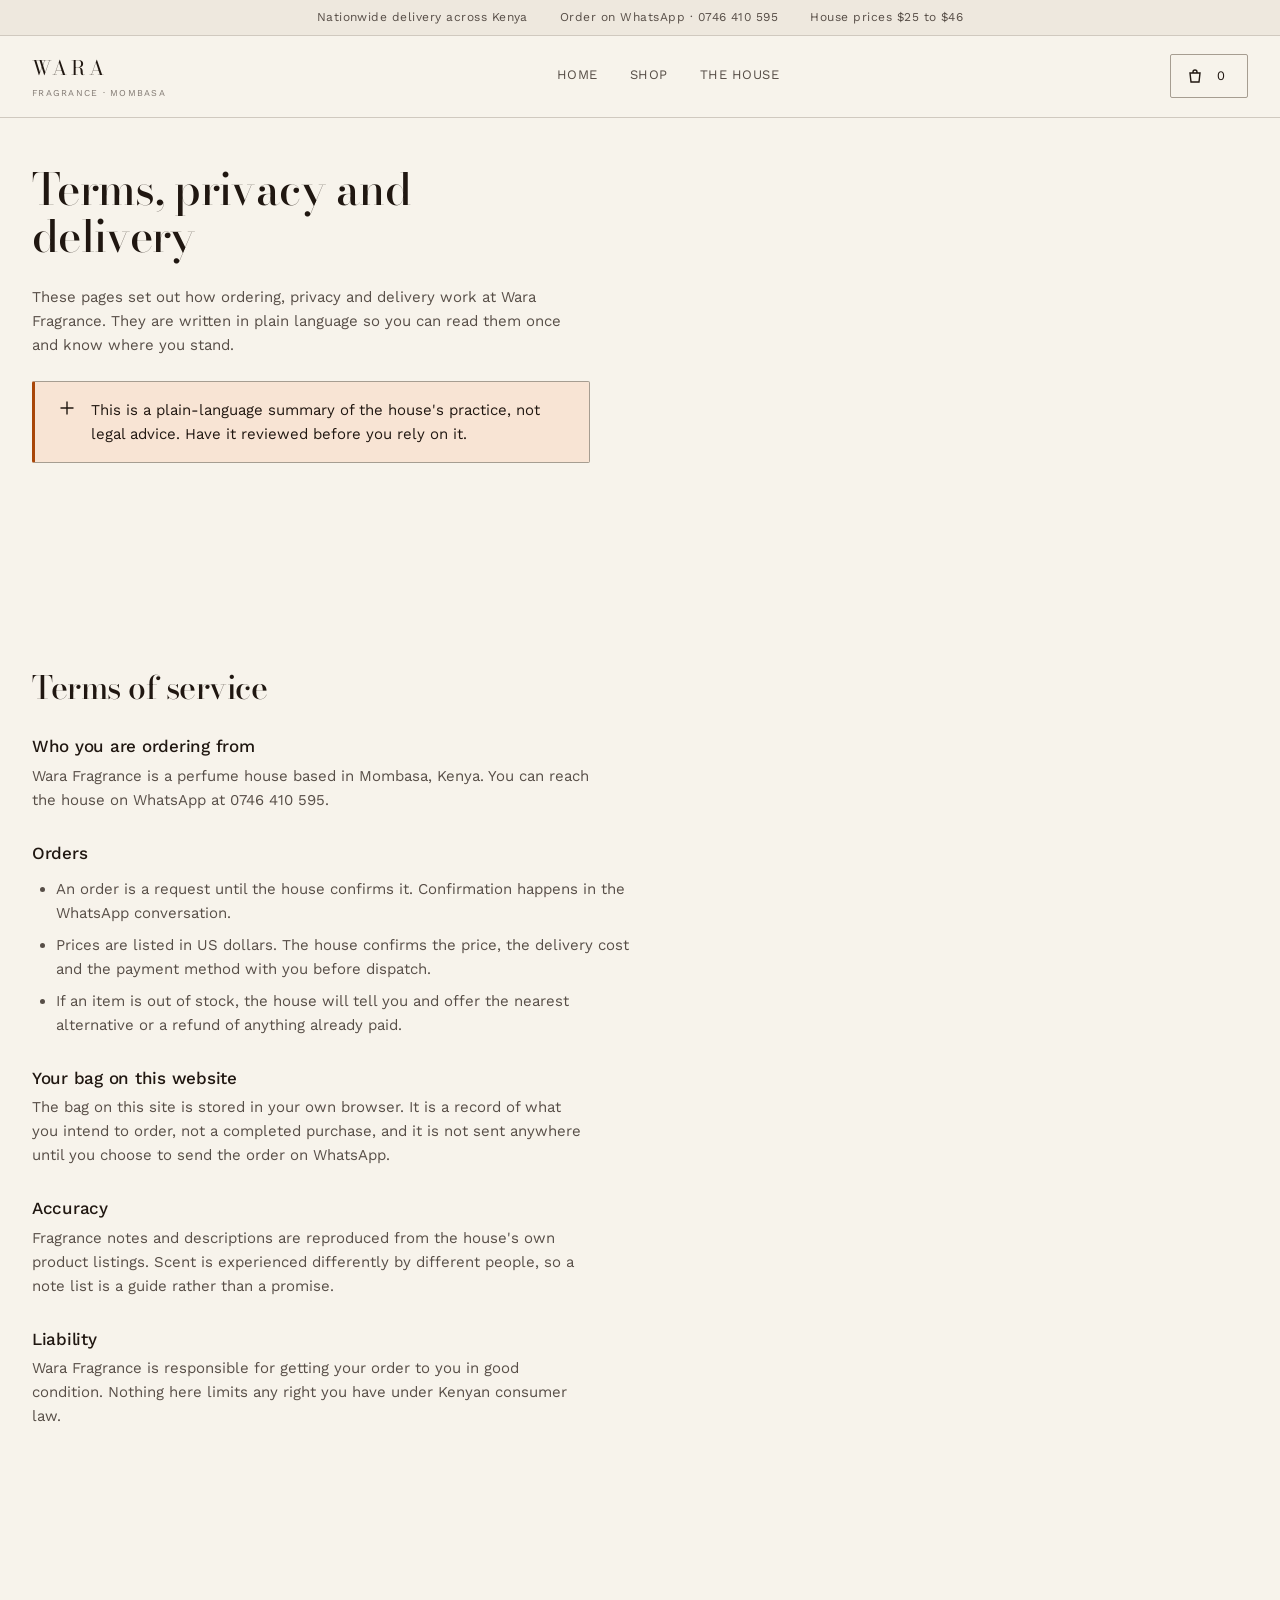
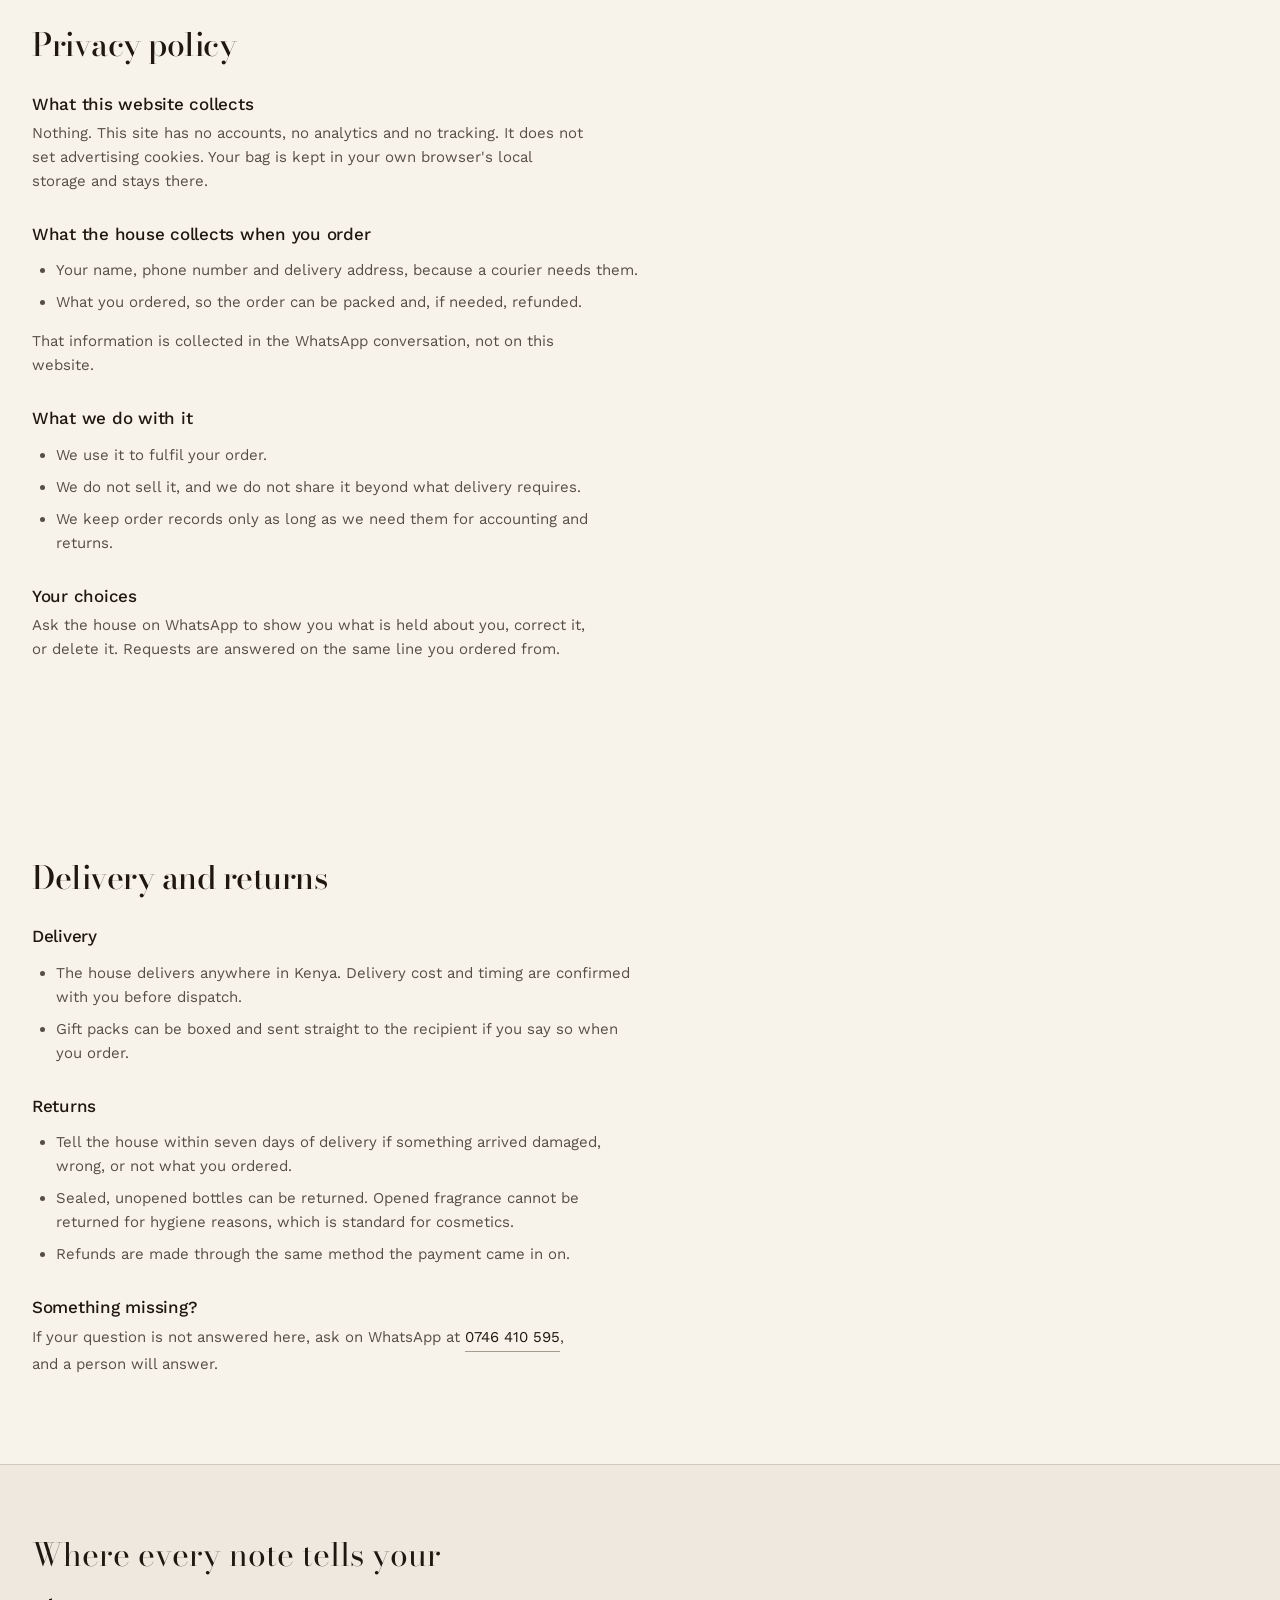
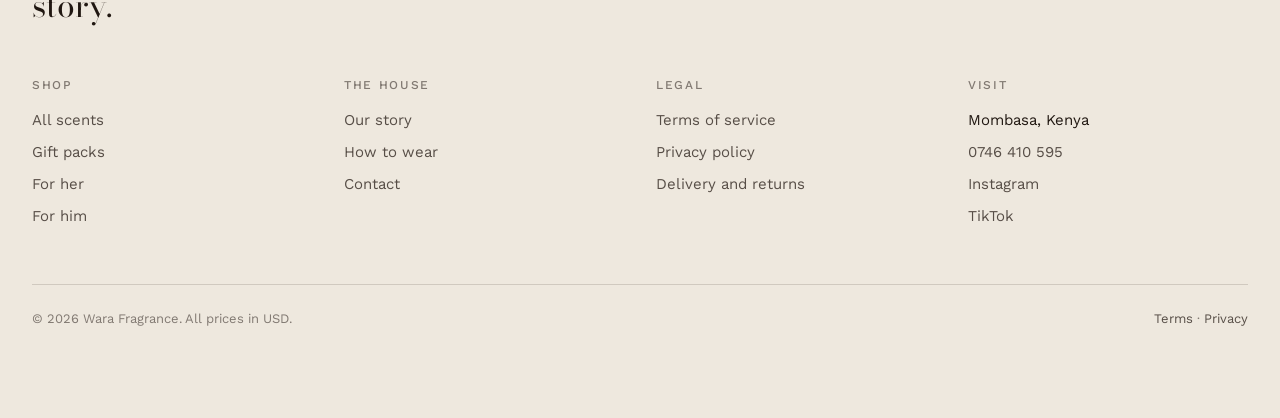
<file: legal.html>
<!DOCTYPE html>
<html lang="en">
<head>
<meta charset="utf-8">
<meta name="viewport" content="width=device-width, initial-scale=1">
<title>Terms, privacy and delivery · Wara Fragrance</title>
<meta name="description" content="Plain-language terms of service, privacy policy, and delivery and returns information for Wara Fragrance, Mombasa.">
<link rel="preconnect" href="https://fonts.googleapis.com">
<link rel="preconnect" href="https://fonts.gstatic.com" crossorigin>
<link href="https://fonts.googleapis.com/css2?family=Bodoni+Moda:opsz,wght@6..96,400..600&family=Work+Sans:wght@400;500&display=swap" rel="stylesheet">
<link rel="stylesheet" href="css/site.css">
</head>
<body>
<a class="skip" href="#main">Skip to content</a>

<div class="ticker">
  <div class="shell">
    <ul>
      <li>Nationwide delivery across Kenya</li>
      <li>Order on WhatsApp · 0746 410 595</li>
      <li>House prices $25 to $46</li>
    </ul>
  </div>
</div>

<header class="masthead">
  <div class="shell masthead__bar">
    <a class="wordmark" href="index.html">Wara<small>Fragrance · Mombasa</small></a>
    <nav class="nav" aria-label="Primary">
      <a href="index.html">Home</a>
      <a href="shop.html">Shop</a>
      <a href="about.html">The house</a>
    </nav>
    <div class="masthead__tools">
      <button class="iconbtn menubtn" type="button" data-menu-toggle aria-expanded="false" aria-controls="mobile-menu">Menu</button>
      <button class="iconbtn" type="button" data-cart-open aria-label="Bag, 0 items">
        <svg width="16" height="16" viewBox="0 0 16 16" aria-hidden="true"><path d="M3 5h10l-1 9H4L3 5Z" stroke="currentColor" stroke-width="1.4" fill="none"/><path d="M6 5V4a2 2 0 0 1 4 0v1" stroke="currentColor" stroke-width="1.4" fill="none"/></svg>
        <span class="iconbtn__count num" data-cart-count>0</span>
      </button>
    </div>
  </div>
  <div class="shell">
    <div class="mobilemenu" id="mobile-menu" data-open="false">
      <ul>
        <li><a href="index.html">Home</a></li>
        <li><a href="shop.html">Shop</a></li>
        <li><a href="about.html">The house</a></li>
      </ul>
    </div>
  </div>
</header>

<main id="main">
  <section class="shell section--flush-top">
    <div class="prose">
      <h1 class="display-s">Terms, privacy and delivery</h1>
      <p>These pages set out how ordering, privacy and delivery work at Wara Fragrance. They are written in plain language so you can read them once and know where you stand.</p>
      <div class="notice">
        <svg width="16" height="16" viewBox="0 0 16 16" aria-hidden="true"><path d="M8 1.5v13M1.5 8h13" stroke="currentColor" stroke-width="1.4"/></svg>
        <span>This is a plain-language summary of the house's practice, not legal advice. Have it reviewed before you rely on it.</span>
      </div>
    </div>
  </section>

  <section class="shell section--tight" id="terms">
    <div class="prose">
      <h2>Terms of service</h2>

      <h3>Who you are ordering from</h3>
      <p>Wara Fragrance is a perfume house based in Mombasa, Kenya. You can reach the house on WhatsApp at 0746 410 595.</p>

      <h3>Orders</h3>
      <ul>
        <li>An order is a request until the house confirms it. Confirmation happens in the WhatsApp conversation.</li>
        <li>Prices are listed in US dollars. The house confirms the price, the delivery cost and the payment method with you before dispatch.</li>
        <li>If an item is out of stock, the house will tell you and offer the nearest alternative or a refund of anything already paid.</li>
      </ul>

      <h3>Your bag on this website</h3>
      <p>The bag on this site is stored in your own browser. It is a record of what you intend to order, not a completed purchase, and it is not sent anywhere until you choose to send the order on WhatsApp.</p>

      <h3>Accuracy</h3>
      <p>Fragrance notes and descriptions are reproduced from the house's own product listings. Scent is experienced differently by different people, so a note list is a guide rather than a promise.</p>

      <h3>Liability</h3>
      <p>Wara Fragrance is responsible for getting your order to you in good condition. Nothing here limits any right you have under Kenyan consumer law.</p>
    </div>
  </section>

  <section class="shell section--tight" id="privacy">
    <div class="prose">
      <h2>Privacy policy</h2>

      <h3>What this website collects</h3>
      <p>Nothing. This site has no accounts, no analytics and no tracking. It does not set advertising cookies. Your bag is kept in your own browser's local storage and stays there.</p>

      <h3>What the house collects when you order</h3>
      <ul>
        <li>Your name, phone number and delivery address, because a courier needs them.</li>
        <li>What you ordered, so the order can be packed and, if needed, refunded.</li>
      </ul>
      <p>That information is collected in the WhatsApp conversation, not on this website.</p>

      <h3>What we do with it</h3>
      <ul>
        <li>We use it to fulfil your order.</li>
        <li>We do not sell it, and we do not share it beyond what delivery requires.</li>
        <li>We keep order records only as long as we need them for accounting and returns.</li>
      </ul>

      <h3>Your choices</h3>
      <p>Ask the house on WhatsApp to show you what is held about you, correct it, or delete it. Requests are answered on the same line you ordered from.</p>
    </div>
  </section>

  <section class="shell section section--tight" id="delivery">
    <div class="prose">
      <h2>Delivery and returns</h2>

      <h3>Delivery</h3>
      <ul>
        <li>The house delivers anywhere in Kenya. Delivery cost and timing are confirmed with you before dispatch.</li>
        <li>Gift packs can be boxed and sent straight to the recipient if you say so when you order.</li>
      </ul>

      <h3>Returns</h3>
      <ul>
        <li>Tell the house within seven days of delivery if something arrived damaged, wrong, or not what you ordered.</li>
        <li>Sealed, unopened bottles can be returned. Opened fragrance cannot be returned for hygiene reasons, which is standard for cosmetics.</li>
        <li>Refunds are made through the same method the payment came in on.</li>
      </ul>

      <h3>Something missing?</h3>
      <p>If your question is not answered here, ask on WhatsApp at <a class="rlink" href="#">0746 410 595</a>, and a person will answer.</p>
    </div>
  </section>
</main>

<footer class="foot">
  <div class="shell section--tight">
    <p class="foot__statement">Where every note tells your story.</p>
    <div class="foot__cols">
      <div>
        <h3>Shop</h3>
        <ul>
          <li><a href="shop.html">All scents</a></li>
          <li><a href="shop.html">Gift packs</a></li>
          <li><a href="shop.html">For her</a></li>
          <li><a href="shop.html">For him</a></li>
        </ul>
      </div>
      <div>
        <h3>The house</h3>
        <ul>
          <li><a href="about.html">Our story</a></li>
          <li><a href="about.html#wear">How to wear</a></li>
          <li><a href="about.html#contact">Contact</a></li>
        </ul>
      </div>
      <div>
        <h3>Legal</h3>
        <ul>
          <li><a href="legal.html#terms">Terms of service</a></li>
          <li><a href="legal.html#privacy">Privacy policy</a></li>
          <li><a href="legal.html#delivery">Delivery and returns</a></li>
        </ul>
      </div>
      <div>
        <h3>Visit</h3>
        <ul>
          <li>Mombasa, Kenya</li>
          <li><a href="#">0746 410 595</a></li>
          <li><a href="#">Instagram</a></li>
          <li><a href="#">TikTok</a></li>
        </ul>
      </div>
    </div>
    <div class="foot__bottom">
      <span>© <span data-year>2026</span> Wara Fragrance. All prices in USD.</span>
      <span><a href="legal.html#terms">Terms</a> · <a href="legal.html#privacy">Privacy</a></span>
    </div>
  </div>
</footer>

<script type="module" src="js/site.js"></script>
</body>
</html>
</file>
<file: css/site.css>
/* Hallmark · macrostructure: Catalogue · tone: editorial-luxury · anchor hue: 45 (amber)
 * theme: custom (paper oklch(96.5% 0.012 85) · accent oklch(52% 0.145 45) · display Bodoni Moda + body Work Sans)
 * nav: N6 masthead · footer: Ft5 statement band
 * stamps: no italic headers · no scroll reveal · no gradient · no glass · no invented data
 */
@import url('./tokens.css');

*, *::before, *::after { box-sizing: border-box; }

html, body { overflow-x: clip; }

html { -webkit-text-size-adjust: 100%; scroll-behavior: smooth; }

body {
  margin: 0;
  background: var(--color-paper);
  color: var(--color-ink);
  font-family: var(--font-body);
  font-size: var(--text-base);
  line-height: 1.6;
  font-weight: 400;
  -webkit-font-smoothing: antialiased;
}

img { max-width: 100%; display: block; }

a { color: inherit; }

:focus-visible {
  outline: 2px solid var(--color-focus);
  outline-offset: 3px;
}

.sr-only {
  position: absolute; width: 1px; height: 1px;
  padding: 0; margin: -1px; overflow: hidden;
  clip: rect(0 0 0 0); white-space: nowrap; border: 0;
}

.skip {
  position: absolute; left: var(--space-2); top: -60px;
  z-index: 60; padding: var(--space-1) var(--space-2);
  background: var(--color-ink); color: var(--color-paper);
  border-radius: var(--radius); text-decoration: none;
  transition: top var(--dur-base) var(--ease-out);
}
.skip:focus { top: var(--space-2); }

/* ------------------------------------------------------------------ layout */
.shell {
  width: min(var(--shell), 100% - 2 * var(--space-4));
  margin-inline: auto;
}
.shell--narrow { width: min(820px, 100% - 2 * var(--space-4)); margin-inline: auto; }

.section { padding-block: var(--section); }
.section--tight { padding-block: var(--space-8); }
.section--flush-top { padding-block: var(--space-6) var(--section); }

.rule { border: 0; border-top: 1px solid var(--color-rule); margin: 0; }

/* ---------------------------------------------------------------- typography */
h1, h2, h3, h4 {
  font-family: var(--font-display);
  font-style: normal;              /* italic headers banned */
  font-weight: 500;
  letter-spacing: var(--tracking-tight);
  line-height: 1.08;
  color: var(--color-ink);
  margin: 0 0 var(--space-3);
  overflow-wrap: anywhere;
  min-width: 0;
}

h1 { font-size: var(--text-display); max-width: 18ch; }
h2 { font-size: var(--text-2xl); }
h3 { font-size: var(--text-lg); margin-bottom: var(--space-1); }
h4 { font-size: var(--text-md); margin-bottom: var(--space-1); }

.display-s { font-size: var(--text-3xl); }
.display-l { font-size: var(--text-display); }

p { margin: 0 0 var(--space-3); max-width: var(--measure); color: var(--color-ink-2); }
p.tight { margin-bottom: var(--space-2); }
.lead { font-size: var(--text-md); color: var(--color-ink-2); max-width: 46ch; }

.label {
  font-size: var(--text-xs);
  letter-spacing: var(--tracking-wide);
  text-transform: uppercase;
  color: var(--color-ink-3);
  margin: 0 0 var(--space-2);
}
.note { font-size: var(--text-sm); color: var(--color-ink-3); }
.num { font-variant-numeric: tabular-nums; }

/* ---------------------------------------------------------------- rule links */
.rlink {
  display: inline-block;
  color: var(--color-ink);
  text-decoration: none;
  border-bottom: 1px solid var(--color-rule-strong);
  padding-bottom: 2px;
  transition: border-color var(--dur-base) var(--ease-out), color var(--dur-base) var(--ease-out);
}
.rlink:hover { border-color: var(--color-accent); color: var(--color-accent-deep); }
.rlink--accent { color: var(--color-accent-deep); border-color: var(--color-accent); }

/* -------------------------------------------------------------------- button */
.btn {
  --btn-bg: var(--color-ink);
  --btn-fg: var(--color-paper);
  --btn-edge: var(--color-ink);
  display: inline-flex; align-items: center; justify-content: center;
  gap: var(--space-1);
  min-height: 44px;
  padding: var(--space-1) var(--space-3);
  font: inherit;
  font-size: var(--text-sm);
  letter-spacing: 0.06em;
  text-transform: uppercase;
  white-space: nowrap;
  cursor: pointer;
  background: var(--btn-bg);
  color: var(--btn-fg);
  border: 1px solid var(--btn-edge);
  border-radius: var(--radius);
  text-decoration: none;
  transition: background var(--dur-base) var(--ease-out),
              color var(--dur-base) var(--ease-out),
              border-color var(--dur-base) var(--ease-out);
}
.btn:hover { background: var(--color-accent-deep); border-color: var(--color-accent-deep); color: var(--color-paper); }
.btn:active { background: var(--color-ink); border-color: var(--color-ink); }
.btn[disabled], .btn[aria-disabled='true'] { opacity: 0.45; cursor: not-allowed; }
.btn[data-state='loading'] { color: transparent; position: relative; }
.btn[data-state='loading']::after {
  content: ''; position: absolute; inset: 0;
  background: repeating-linear-gradient(90deg, transparent 0 6px, var(--color-paper-3) 6px 12px);
  opacity: 0.4;
}
.btn[data-state='error'] { background: var(--color-danger); border-color: var(--color-danger); }
.btn[data-state='success'] { background: var(--color-success); border-color: var(--color-success); }

.btn--quiet {
  --btn-bg: transparent;
  --btn-fg: var(--color-ink);
  --btn-edge: var(--color-rule-strong);
}
.btn--quiet:hover { background: var(--color-ink); border-color: var(--color-ink); color: var(--color-paper); }
.btn--quiet:active { background: var(--color-accent-deep); border-color: var(--color-accent-deep); }

.btn--ghost {
  --btn-bg: transparent;
  --btn-fg: var(--color-ink);
  --btn-edge: transparent;
  padding-inline: 0;
  text-transform: none;
  letter-spacing: var(--tracking-normal);
  font-size: var(--text-base);
  border-bottom: 1px solid var(--color-rule-strong);
  border-radius: 0;
}
.btn--ghost:hover { background: transparent; border-color: var(--color-accent); color: var(--color-accent-deep); }

.btn--sm { min-height: 36px; padding: 0 var(--space-2); font-size: var(--text-xs); }

/* -------------------------------------------------------------------- header */
.masthead {
  position: sticky; top: 0; z-index: 40;
  background: var(--color-paper);
  border-bottom: 1px solid var(--color-rule);
}
.masthead__bar {
  display: grid;
  grid-template-columns: auto 1fr auto;
  align-items: center;
  gap: var(--space-3);
  padding-block: var(--space-2);
}
.wordmark {
  font-family: var(--font-display);
  font-size: var(--text-lg);
  letter-spacing: 0.2em;
  text-transform: uppercase;
  text-decoration: none;
  color: var(--color-ink);
  white-space: nowrap;
}
.wordmark small {
  display: block;
  font-family: var(--font-body);
  font-size: 0.5625rem;
  letter-spacing: var(--tracking-wide);
  color: var(--color-ink-3);
  margin-top: 2px;
}
.nav { display: flex; justify-content: center; gap: var(--space-4); }
.nav a {
  font-size: var(--text-sm);
  letter-spacing: 0.04em;
  text-transform: uppercase;
  text-decoration: none;
  color: var(--color-ink-2);
  padding-block: var(--space-1);
  border-bottom: 1px solid transparent;
  transition: color var(--dur-base) var(--ease-out), border-color var(--dur-base) var(--ease-out);
  white-space: nowrap;
}
.nav a:hover { color: var(--color-ink); border-color: var(--color-rule-strong); }
.nav a[aria-current='page'] { color: var(--color-ink); border-color: var(--color-accent); }

.masthead__tools { display: flex; align-items: center; gap: var(--space-2); justify-self: end; }
.iconbtn {
  display: inline-flex; align-items: center; gap: var(--space-1);
  height: 44px; padding: 0 var(--space-2);
  background: transparent; border: 1px solid var(--color-rule-strong);
  border-radius: var(--radius);
  color: var(--color-ink); font: inherit; font-size: var(--text-sm);
  cursor: pointer;
  transition: background var(--dur-base) var(--ease-out), color var(--dur-base) var(--ease-out);
}
.iconbtn:hover { background: var(--color-ink); color: var(--color-paper); }
.iconbtn svg { display: block; }
.iconbtn__count {
  font-variant-numeric: tabular-nums;
  min-width: 1.25rem; text-align: center;
}
.menubtn { display: none; }

.mobilemenu {
  display: none;
  border-top: 1px solid var(--color-rule);
  padding-block: var(--space-2);
}
.mobilemenu[data-open='true'] { display: block; }
.mobilemenu ul { list-style: none; margin: 0; padding: 0; }
.mobilemenu a {
  display: block; padding: var(--space-2) 0;
  border-bottom: 1px solid var(--color-rule);
  text-decoration: none; font-size: var(--text-md);
}

.ticker {
  border-bottom: 1px solid var(--color-rule);
  background: var(--color-paper-2);
  font-size: var(--text-xs);
  letter-spacing: 0.04em;
  color: var(--color-ink-2);
}
.ticker ul {
  display: flex; flex-wrap: wrap; gap: var(--space-4);
  list-style: none; margin: 0; padding: var(--space-1) 0;
  justify-content: center; text-align: center;
}

/* --------------------------------------------------------------------- hero */
.opening {
  display: grid;
  grid-template-columns: minmax(0, 1.05fr) minmax(0, 0.95fr);
  gap: var(--space-8);
  align-items: end;
  padding-block: var(--space-10) var(--space-8);
}
.opening__eyebrow {
  font-family: var(--font-body);
  font-size: var(--text-xs);
  letter-spacing: var(--tracking-wide);
  text-transform: uppercase;
  color: var(--color-ink-3);
  margin-bottom: var(--space-4);
}
.opening h1 { margin-bottom: var(--space-4); }
.opening__actions { display: flex; flex-wrap: wrap; gap: var(--space-2); margin-top: var(--space-4); }

.plate { margin: 0; }
.plate__frame {
  background: var(--color-paper-2);
  border: 1px solid var(--color-rule);
  border-radius: var(--radius);
  overflow: hidden;
}
.plate img { width: 100%; height: 100%; object-fit: cover; aspect-ratio: 1 / 1; }
.plate figcaption {
  font-size: var(--text-sm);
  color: var(--color-ink-3);
  padding-top: var(--space-2);
  display: flex; justify-content: space-between; gap: var(--space-2); flex-wrap: wrap;
}
.plate--tall img { aspect-ratio: 4 / 5; }

/* ------------------------------------------------------------------- product */
.grid-products {
  display: grid;
  grid-template-columns: repeat(3, minmax(0, 1fr));
  gap: var(--space-5) var(--space-4);
}

.product { display: flex; flex-direction: column; }
.product__frame {
  position: relative;
  display: block;
  background: var(--color-paper-2);
  border: 1px solid var(--color-rule);
  border-radius: var(--radius);
  overflow: hidden;
  aspect-ratio: 1 / 1;
  text-decoration: none;
}
.product__frame img { width: 100%; height: 100%; object-fit: cover; }
.product__flag {
  position: absolute; top: var(--space-2); left: var(--space-2);
  background: var(--color-paper);
  border: 1px solid var(--color-rule-strong);
  color: var(--color-ink-2);
  font-size: var(--text-xs);
  letter-spacing: 0.06em;
  text-transform: uppercase;
  padding: 3px var(--space-1);
  border-radius: var(--radius);
}
.product__head {
  display: flex; justify-content: space-between; gap: var(--space-2);
  align-items: baseline;
  margin: var(--space-2) 0 0;
}
.product__name { font-family: var(--font-display); font-size: var(--text-lg); margin: 0; }
.product__name a { text-decoration: none; }
.product__name a:hover { color: var(--color-accent-deep); }
.product__price { font-size: var(--text-md); white-space: nowrap; }
.product__family { font-size: var(--text-sm); color: var(--color-ink-3); margin: 0 0 var(--space-2); }
.product__foot { display: flex; justify-content: space-between; align-items: center; gap: var(--space-2); margin-top: auto; }
.notes { list-style: none; margin: 0 0 var(--space-2); padding: 0; display: flex; flex-wrap: wrap; gap: var(--space-1); }
.notes li {
  font-size: var(--text-xs);
  color: var(--color-ink-2);
  border: 1px solid var(--color-rule);
  background: var(--color-paper-2);
  border-radius: var(--radius);
  padding: 2px var(--space-1);
}

/* --------------------------------------------------------------- note ladder */
.panel-dark {
  background: var(--color-panel-dark);
  color: var(--color-panel-dark-ink);
}
.panel-dark h1, .panel-dark h2, .panel-dark h3 { color: var(--color-panel-dark-ink); }
.panel-dark p { color: var(--color-panel-dark-ink-2); }
.panel-dark .label { color: oklch(80% 0.02 60); }
.panel-dark .rule { border-color: oklch(38% 0.02 55); }

.ladder { display: grid; grid-template-columns: repeat(3, minmax(0, 1fr)); gap: var(--space-5); }
.ladder__step { border-top: 1px solid oklch(42% 0.02 55); padding-top: var(--space-3); }
.ladder__step h3 { font-family: var(--font-body); font-size: var(--text-xs); letter-spacing: var(--tracking-wide); text-transform: uppercase; color: oklch(80% 0.02 60); margin-bottom: var(--space-2); }
.ladder__step ul { list-style: none; margin: 0; padding: 0; font-size: var(--text-md); font-family: var(--font-display); }
.ladder__step li { padding-block: var(--space-1); border-bottom: 1px solid oklch(32% 0.02 55); }

.facts { display: grid; grid-template-columns: repeat(3, minmax(0, 1fr)); gap: var(--space-4); }
.fact { border-top: 1px solid var(--color-rule); padding-top: var(--space-2); }
.fact h3 { font-family: var(--font-body); font-size: var(--text-xs); letter-spacing: var(--tracking-wide); text-transform: uppercase; color: var(--color-ink-3); }
.fact p { font-size: var(--text-base); margin: 0; }

/* --------------------------------------------------------------------- step list */
.steps { list-style: none; margin: 0; padding: 0; counter-reset: step; }
.steps li {
  counter-increment: step;
  display: grid;
  grid-template-columns: 3rem minmax(0, 1fr);
  gap: var(--space-2);
  padding-block: var(--space-3);
  border-top: 1px solid var(--color-rule);
}
.steps li::before {
  content: '0' counter(step);
  font-size: var(--text-sm);
  color: var(--color-ink-3);
  font-variant-numeric: tabular-nums;
}
.steps h3 { font-family: var(--font-body); font-size: var(--text-md); font-weight: 500; }
.steps p { margin: 0; font-size: var(--text-base); }

/* ---------------------------------------------------------------- shop filters */
.shophead {
  display: grid; grid-template-columns: minmax(0, 1fr) auto;
  gap: var(--space-4); align-items: end;
  padding-block: var(--space-8) var(--space-6);
}
.filters-bar {
  display: flex; flex-wrap: wrap; gap: var(--space-3);
  align-items: center; justify-content: space-between;
  padding-bottom: var(--space-4);
  border-bottom: 1px solid var(--color-rule);
}
.filters { display: flex; flex-wrap: wrap; gap: var(--space-1); }
.filter {
  font: inherit; font-size: var(--text-sm);
  padding: var(--space-1) var(--space-2);
  min-height: 40px;
  background: transparent;
  border: 1px solid var(--color-rule-strong);
  border-radius: var(--radius);
  color: var(--color-ink-2);
  cursor: pointer;
  transition: background var(--dur-base) var(--ease-out), color var(--dur-base) var(--ease-out), border-color var(--dur-base) var(--ease-out);
}
.filter:hover { background: var(--color-paper-2); color: var(--color-ink); }
.filter[aria-pressed='true'] { background: var(--color-ink); border-color: var(--color-ink); color: var(--color-paper); }
.result-line { font-size: var(--text-sm); color: var(--color-ink-3); margin: 0; }

.field { display: grid; gap: var(--space-1); }
.field input, .field select, .field textarea {
  width: 100%;
  min-height: 44px;
  padding: var(--space-1) var(--space-2);
  font: inherit; font-size: var(--text-base);
  color: var(--color-ink);
  background: var(--color-paper);
  border: 1px solid var(--color-rule-strong);
  border-radius: var(--radius);
}
.field input::placeholder { color: var(--color-ink-3); }
.field small { font-size: var(--text-sm); color: var(--color-ink-3); }
.field[data-invalid='true'] input { border-color: var(--color-danger); }
.field__error { font-size: var(--text-sm); color: var(--color-danger); display: none; }
.field[data-invalid='true'] .field__error { display: block; }

.searchbar { max-width: 22rem; }

/* -------------------------------------------------------------------- cart */
.cart-backdrop {
  position: fixed; inset: 0; z-index: 70;
  background: oklch(21.5% 0.018 58 / 0.42);
  opacity: 0; pointer-events: none;
  transition: opacity var(--dur-base) var(--ease-out);
}
.cart-backdrop[data-open='true'] { opacity: 1; pointer-events: auto; }

.cart {
  position: fixed; top: 0; right: 0; bottom: 0; z-index: 80;
  width: min(420px, 100%);
  background: var(--color-paper);
  border-left: 1px solid var(--color-rule);
  display: flex; flex-direction: column;
  transform: translateX(100%);
  transition: transform var(--dur-slow) var(--ease-out);
}
.cart[data-open='true'] { transform: translateX(0); }
.cart__head {
  display: flex; justify-content: space-between; align-items: center;
  padding: var(--space-3); border-bottom: 1px solid var(--color-rule);
}
.cart__head h2 { font-size: var(--text-xl); margin: 0; }
.cart__body { flex: 1; overflow-y: auto; padding: var(--space-3); }
.cart__empty { color: var(--color-ink-3); font-size: var(--text-base); }
.cart__foot { border-top: 1px solid var(--color-rule); padding: var(--space-3); background: var(--color-paper-2); }
.cart__row { display: flex; justify-content: space-between; gap: var(--space-2); font-size: var(--text-base); }
.cart__total { font-size: var(--text-lg); font-family: var(--font-display); }
.cart__actions { display: grid; gap: var(--space-2); margin-top: var(--space-3); }

.line-item { display: grid; grid-template-columns: 64px minmax(0, 1fr) auto; gap: var(--space-2); padding-block: var(--space-2); border-bottom: 1px solid var(--color-rule); }
.line-item__img { width: 64px; height: 64px; object-fit: cover; border: 1px solid var(--color-rule); border-radius: var(--radius); background: var(--color-paper-2); }
.line-item__name { font-family: var(--font-display); font-size: var(--text-md); margin: 0; }
.line-item__meta { font-size: var(--text-sm); color: var(--color-ink-3); margin: 0; }
.line-item__qty { display: flex; align-items: center; gap: var(--space-1); margin-top: var(--space-1); }
.qtybtn {
  width: 32px; height: 32px; display: grid; place-items: center;
  background: transparent; border: 1px solid var(--color-rule-strong);
  border-radius: var(--radius); cursor: pointer; font: inherit; color: var(--color-ink);
}
.qtybtn:hover { background: var(--color-paper-2); }
.line-item__price { font-size: var(--text-base); white-space: nowrap; }

/* -------------------------------------------------------------------- footer */
.foot { background: var(--color-paper-2); border-top: 1px solid var(--color-rule); }
.foot__statement {
  font-family: var(--font-display);
  font-size: var(--text-2xl);
  max-width: 24ch;
  margin: 0 0 var(--space-6);
  color: var(--color-ink);
}
.foot__cols {
  display: grid;
  grid-template-columns: repeat(4, minmax(0, 1fr));
  gap: var(--space-4);
  padding-bottom: var(--space-6);
}
.foot h3 { font-family: var(--font-body); font-size: var(--text-xs); letter-spacing: var(--tracking-wide); text-transform: uppercase; color: var(--color-ink-3); margin-bottom: var(--space-2); }
.foot ul { list-style: none; margin: 0; padding: 0; }
.foot li { margin-bottom: var(--space-1); }
.foot a { font-size: var(--text-base); text-decoration: none; color: var(--color-ink-2); }
.foot a:hover { color: var(--color-ink); text-decoration: underline; }
.foot__bottom {
  border-top: 1px solid var(--color-rule);
  padding-block: var(--space-3);
  display: flex; flex-wrap: wrap; gap: var(--space-2) var(--space-4);
  justify-content: space-between;
  font-size: var(--text-sm); color: var(--color-ink-3);
}
.foot__bottom a { font-size: var(--text-sm); }

/* ------------------------------------------------------------------ prose (legal) */
.prose { max-width: 68ch; }
.prose h2 { margin-top: var(--space-6); }
.prose h3 { font-family: var(--font-body); font-size: var(--text-md); margin-top: var(--space-4); }
.prose ul { padding-left: var(--space-3); color: var(--color-ink-2); }
.prose li { margin-bottom: var(--space-1); }

/* ------------------------------------------------------------------ status */
.notice {
  display: flex; gap: var(--space-2); align-items: flex-start;
  border: 1px solid var(--color-rule-strong);
  border-left: 3px solid var(--color-accent);
  background: var(--color-accent-wash);
  padding: var(--space-2) var(--space-3);
  border-radius: var(--radius);
  font-size: var(--text-base);
  color: var(--color-ink);
  max-width: var(--measure);
}
.notice svg { flex: none; margin-top: 2px; }

.grid-2 { display: grid; grid-template-columns: repeat(2, minmax(0, 1fr)); gap: var(--space-6); align-items: start; }
.grid-3 { display: grid; grid-template-columns: repeat(3, minmax(0, 1fr)); gap: var(--space-4); }
.stack-4 > * + * { margin-top: var(--space-4); }
.stack-2 > * + * { margin-top: var(--space-2); }
.mt-4 { margin-top: var(--space-4); }
.mt-6 { margin-top: var(--space-6); }

/* ---------------------------------------------------------------- responsive */
@media (max-width: 1040px) {
  h1 { font-size: var(--text-display-s); }
  .grid-products { grid-template-columns: repeat(2, minmax(0, 1fr)); }
  .opening { grid-template-columns: minmax(0, 1fr); gap: var(--space-5); }
  .foot__cols { grid-template-columns: repeat(2, minmax(0, 1fr)); }
  .ladder, .facts, .grid-3 { grid-template-columns: minmax(0, 1fr); }
  .grid-2 { grid-template-columns: minmax(0, 1fr); }
}

@media (max-width: 720px) {
  .nav { display: none; }
  .menubtn { display: inline-flex; }
  .masthead__bar { grid-template-columns: auto 1fr; }
  .masthead__tools { grid-column: 2; }
  .shophead { grid-template-columns: minmax(0, 1fr); }
  .grid-products { grid-template-columns: minmax(0, 1fr); }
  .steps li { grid-template-columns: 2.25rem minmax(0, 1fr); }
  .foot__cols { grid-template-columns: minmax(0, 1fr); }
  h1 { font-size: var(--text-3xl); }
}

@media (prefers-reduced-motion: reduce) {
  html { scroll-behavior: auto; }
  *, *::before, *::after {
    transition-duration: 1ms !important;
    animation-duration: 1ms !important;
  }
}
</file>
